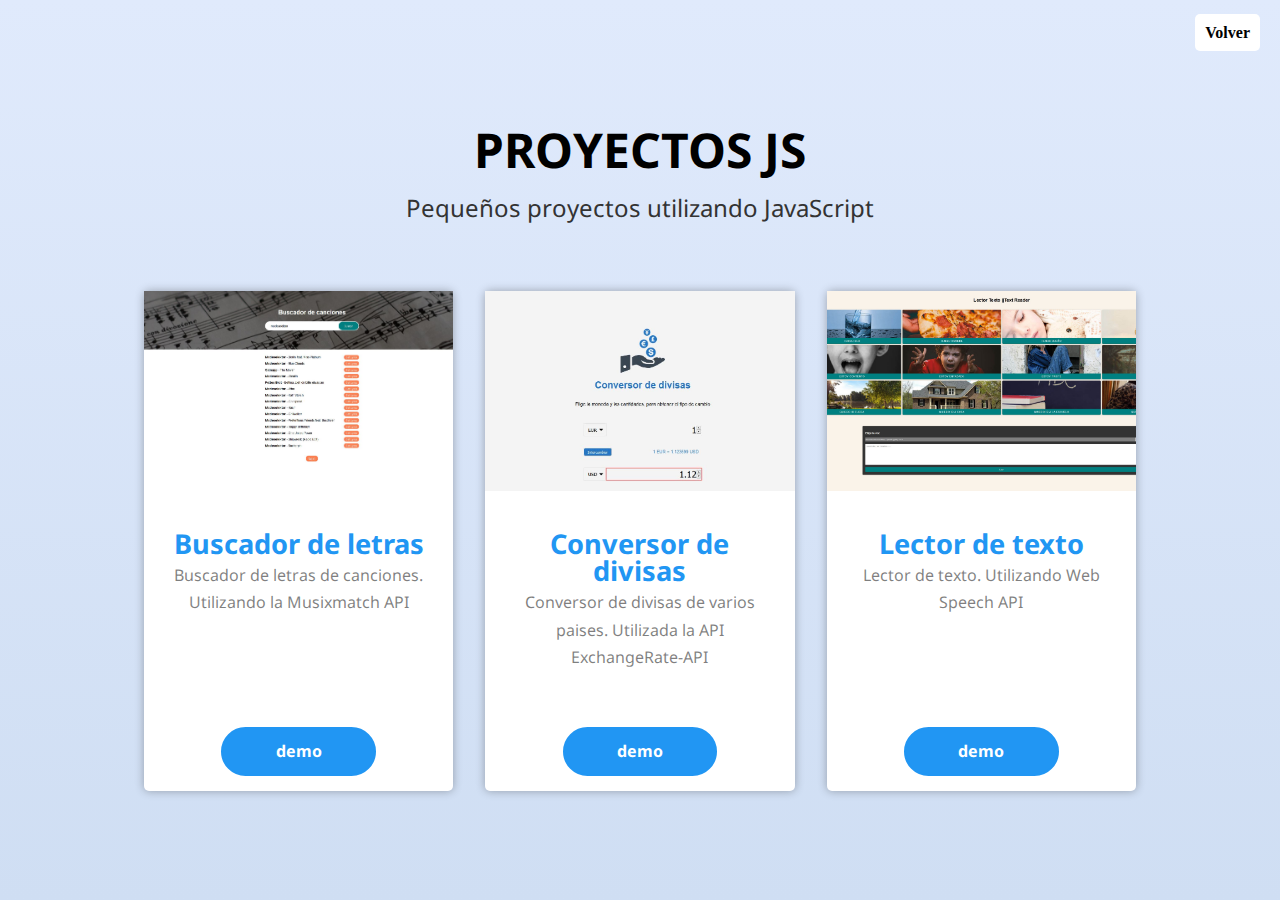
<file: index.html>
<!DOCTYPE html>
<html lang="en">
  <head>
    <meta charset="UTF-8" />
    <meta name="viewport" content="width=device-width, initial-scale=1.0" />

    <title>Juegos JavaScript</title>
    <link rel="stylesheet" href="./css/style.min.css" />
  </head>
  <body>
    <div class="btn-back">
      <a class="btn-back__link" href="https://doyo91.github.io">Volver</a>
    </div>
    <section class="main">
      <div class="section-heading">
        <h1 class="section-heading__title">Proyectos JS</h1>
        <span class="section-heading__span">Pequeños proyectos utilizando JavaScript</span>
      </div>
      <div class="container-cards">
        <!-- Project 1 -->
        <article class="card">
          <div class="card-header">
            <div class="img img--1"></div>
          </div>
          <div class="card-body">
            <h2 class="title">
              Buscador de letras<br /><small class="description"
                >Buscador de letras de canciones. Utilizando la Musixmatch API</small
              >
            </h2>
          </div>
          <div class="card-footer">
            <a target="_blank" href="buscador-letras/index.html" class="btn">demo</a>
          </div>
        </article>
        <!-- Project 2 -->
        <article class="card">
          <div class="card-header">
            <div class="img img--2"></div>
          </div>
          <div class="card-body">
            <h2 class="title">
              Conversor de divisas<br /><small class="description"
                >Conversor de divisas de varios paises. Utilizada la API ExchangeRate-API</small
              >
            </h2>
          </div>
          <div class="card-footer">
            <a target="_blank" href="conversor-divisas/index.html" class="btn">demo</a>
          </div>
        </article>
        <!-- Project 3 -->
        <article class="card">
          <div class="card-header">
            <div class="img img--3"></div>
          </div>
          <div class="card-body">
            <h2 class="title">
              Lector de texto<br /><small class="description"
                >Lector de texto. Utilizando Web Speech API</small
              >
            </h2>
          </div>
          <div class="card-footer">
            <a target="_blank" href="lector-texto/index.html" class="btn">demo</a>
          </div>
        </article>
      </div>
    </section>
  </body>
</html>
</file>
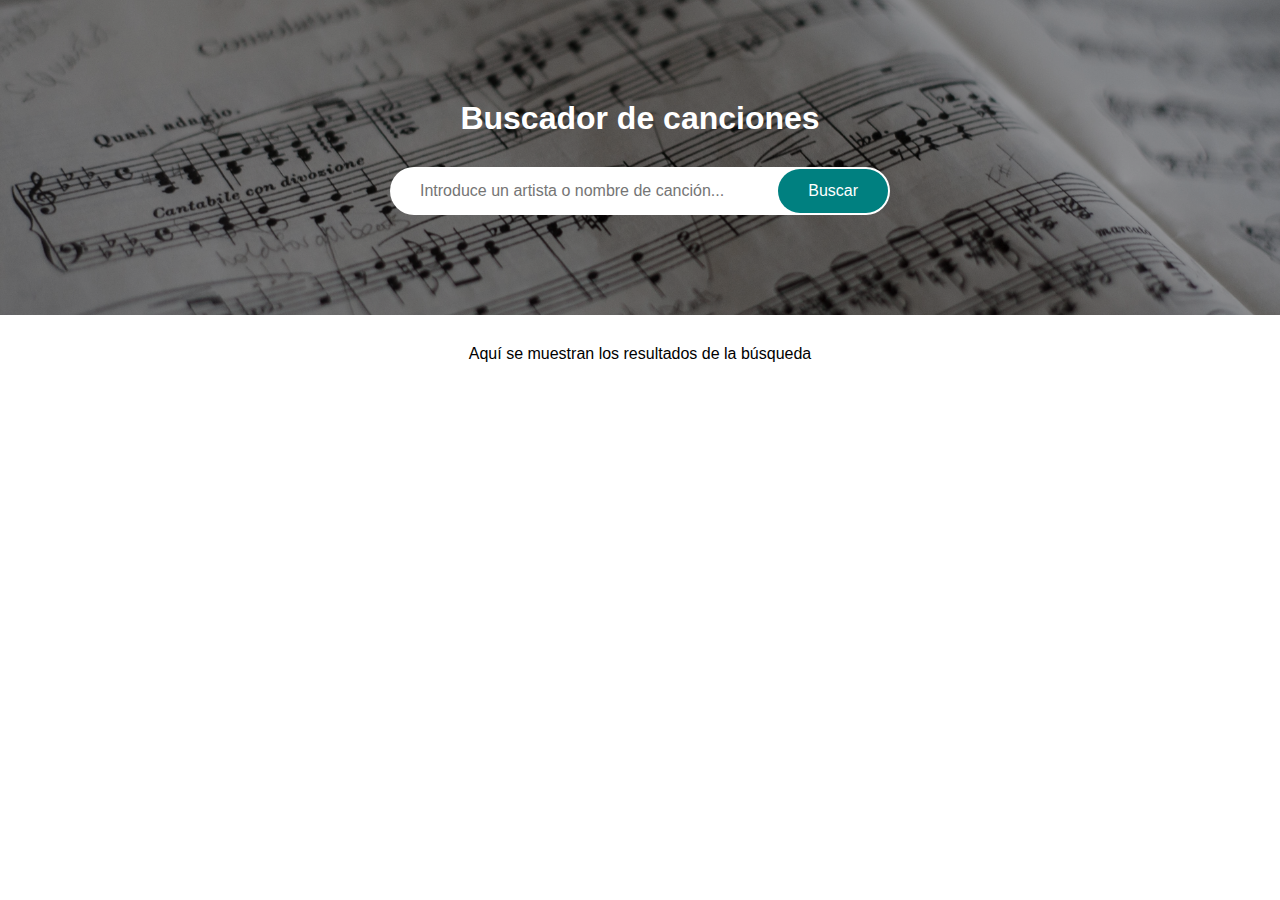
<file: Buscador de letras/index.html>
<!DOCTYPE html>
<html lang="es">
  <head>
    <meta charset="UTF-8" />
    <meta name="viewport" content="width=device-width, initial-scale=1.0" />
    <meta http-equiv="X-UA-Compatible" content="ie=edge" />
    <link rel="stylesheet" href="style.css" />
    <title>Buscador de canciones</title>
  </head>
  <body>
    <header>
      <h1>Buscador de canciones</h1>

      <form id="form">
        <input
          type="text"
          id="search"
          placeholder="Introduce un artista o nombre de canción..."
        />
        <button>Buscar</button>
      </form>
    </header>

    <div id="result" class="container">
      <p>Aquí se muestran los resultados de la búsqueda</p>
    </div>

    <div id="more" class="container centered"></div>

    <script src="script.js"></script>
  </body>
</html>
</file>
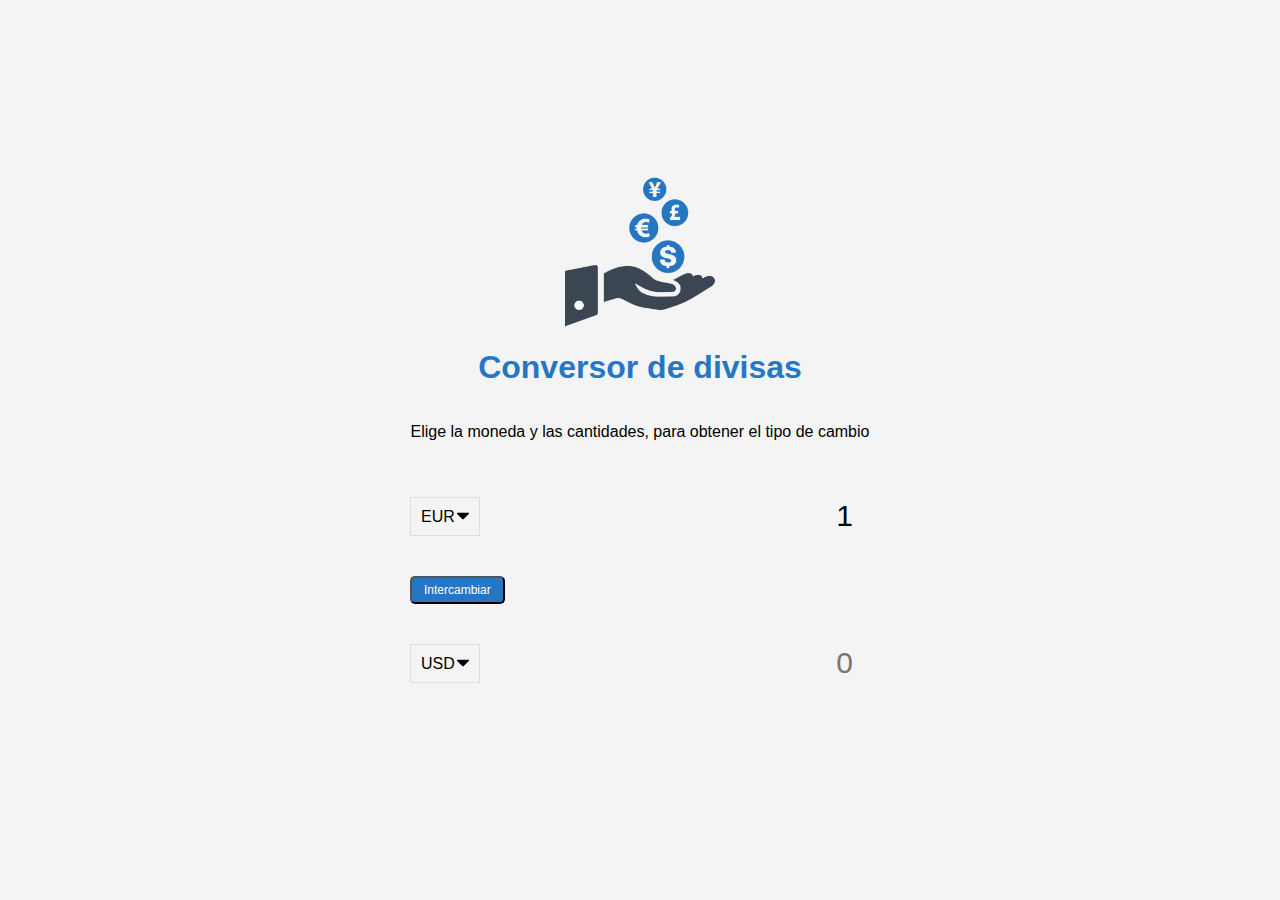
<file: Conversor de divisas/index.html>
<!DOCTYPE html>
<html lang="en">
  <head>
    <meta charset="UTF-8" />
    <meta name="viewport" content="width=device-width, initial-scale=1.0" />
    <meta http-equiv="X-UA-Compatible" content="ie=edge" />
    <title>Conversor de divisas</title>
    <link rel="stylesheet" href="style.css" />
  </head>
  <body>
    <img src="img/money.png" alt="" class="money-img" />
    <h1>Conversor de divisas</h1>
    <p>Elige la moneda y las cantidades, para obtener el tipo de cambio</p>

    <div class="container">
      <div class="currency">
        <select id="currency-one">
          <option value="AED">AED</option>
          <option value="ARS">ARS</option>
          <option value="AUD">AUD</option>
          <option value="BGN">BGN</option>
          <option value="BRL">BRL</option>
          <option value="BSD">BSD</option>
          <option value="CAD">CAD</option>
          <option value="CHF">CHF</option>
          <option value="CLP">CLP</option>
          <option value="CNY">CNY</option>
          <option value="COP">COP</option>
          <option value="CZK">CZK</option>
          <option value="DKK">DKK</option>
          <option value="DOP">DOP</option>
          <option value="EGP">EGP</option>
          <option value="EUR" selected>EUR</option>
          <option value="FJD">FJD</option>
          <option value="GBP">GBP</option>
          <option value="GTQ">GTQ</option>
          <option value="HKD">HKD</option>
          <option value="HRK">HRK</option>
          <option value="HUF">HUF</option>
          <option value="IDR">IDR</option>
          <option value="ILS">ILS</option>
          <option value="INR">INR</option>
          <option value="ISK">ISK</option>
          <option value="JPY">JPY</option>
          <option value="KRW">KRW</option>
          <option value="KZT">KZT</option>
          <option value="MXN">MXN</option>
          <option value="MYR">MYR</option>
          <option value="NOK">NOK</option>
          <option value="NZD">NZD</option>
          <option value="PAB">PAB</option>
          <option value="PEN">PEN</option>
          <option value="PHP">PHP</option>
          <option value="PKR">PKR</option>
          <option value="PLN">PLN</option>
          <option value="PYG">PYG</option>
          <option value="RON">RON</option>
          <option value="RUB">RUB</option>
          <option value="SAR">SAR</option>
          <option value="SEK">SEK</option>
          <option value="SGD">SGD</option>
          <option value="THB">THB</option>
          <option value="TRY">TRY</option>
          <option value="TWD">TWD</option>
          <option value="UAH">UAH</option>
          <option value="USD">USD</option>
          <option value="UYU">UYU</option>
          <option value="VND">VND</option>
          <option value="ZAR">ZAR</option>
        </select>
        <input type="number" id="amount-one" placeholder="0" value="1" />
      </div>

      <div class="swap-rate-container">
        <button class="btn" id="swap">
          Intercambiar
        </button>
        <div class="rate" id="rate"></div>
      </div>

      <div class="currency">
        <select id="currency-two">
          <option value="AED">AED</option>
          <option value="ARS">ARS</option>
          <option value="AUD">AUD</option>
          <option value="BGN">BGN</option>
          <option value="BRL">BRL</option>
          <option value="BSD">BSD</option>
          <option value="CAD">CAD</option>
          <option value="CHF">CHF</option>
          <option value="CLP">CLP</option>
          <option value="CNY">CNY</option>
          <option value="COP">COP</option>
          <option value="CZK">CZK</option>
          <option value="DKK">DKK</option>
          <option value="DOP">DOP</option>
          <option value="EGP">EGP</option>
          <option value="EUR">EUR</option>
          <option value="FJD">FJD</option>
          <option value="GBP">GBP</option>
          <option value="GTQ">GTQ</option>
          <option value="HKD">HKD</option>
          <option value="HRK">HRK</option>
          <option value="HUF">HUF</option>
          <option value="IDR">IDR</option>
          <option value="ILS">ILS</option>
          <option value="INR">INR</option>
          <option value="ISK">ISK</option>
          <option value="JPY">JPY</option>
          <option value="KRW">KRW</option>
          <option value="KZT">KZT</option>
          <option value="MXN">MXN</option>
          <option value="MYR">MYR</option>
          <option value="NOK">NOK</option>
          <option value="NZD">NZD</option>
          <option value="PAB">PAB</option>
          <option value="PEN">PEN</option>
          <option value="PHP">PHP</option>
          <option value="PKR">PKR</option>
          <option value="PLN">PLN</option>
          <option value="PYG">PYG</option>
          <option value="RON">RON</option>
          <option value="RUB">RUB</option>
          <option value="SAR">SAR</option>
          <option value="SEK">SEK</option>
          <option value="SGD">SGD</option>
          <option value="THB">THB</option>
          <option value="TRY">TRY</option>
          <option value="TWD">TWD</option>
          <option value="UAH">UAH</option>
          <option value="USD" selected>USD</option>
          <option value="UYU">UYU</option>
          <option value="VND">VND</option>
          <option value="ZAR">ZAR</option>
        </select>
        <input type="number" id="amount-two" placeholder="0" />
      </div>
    </div>

    <script src="script.js"></script>
  </body>
</html>
</file>
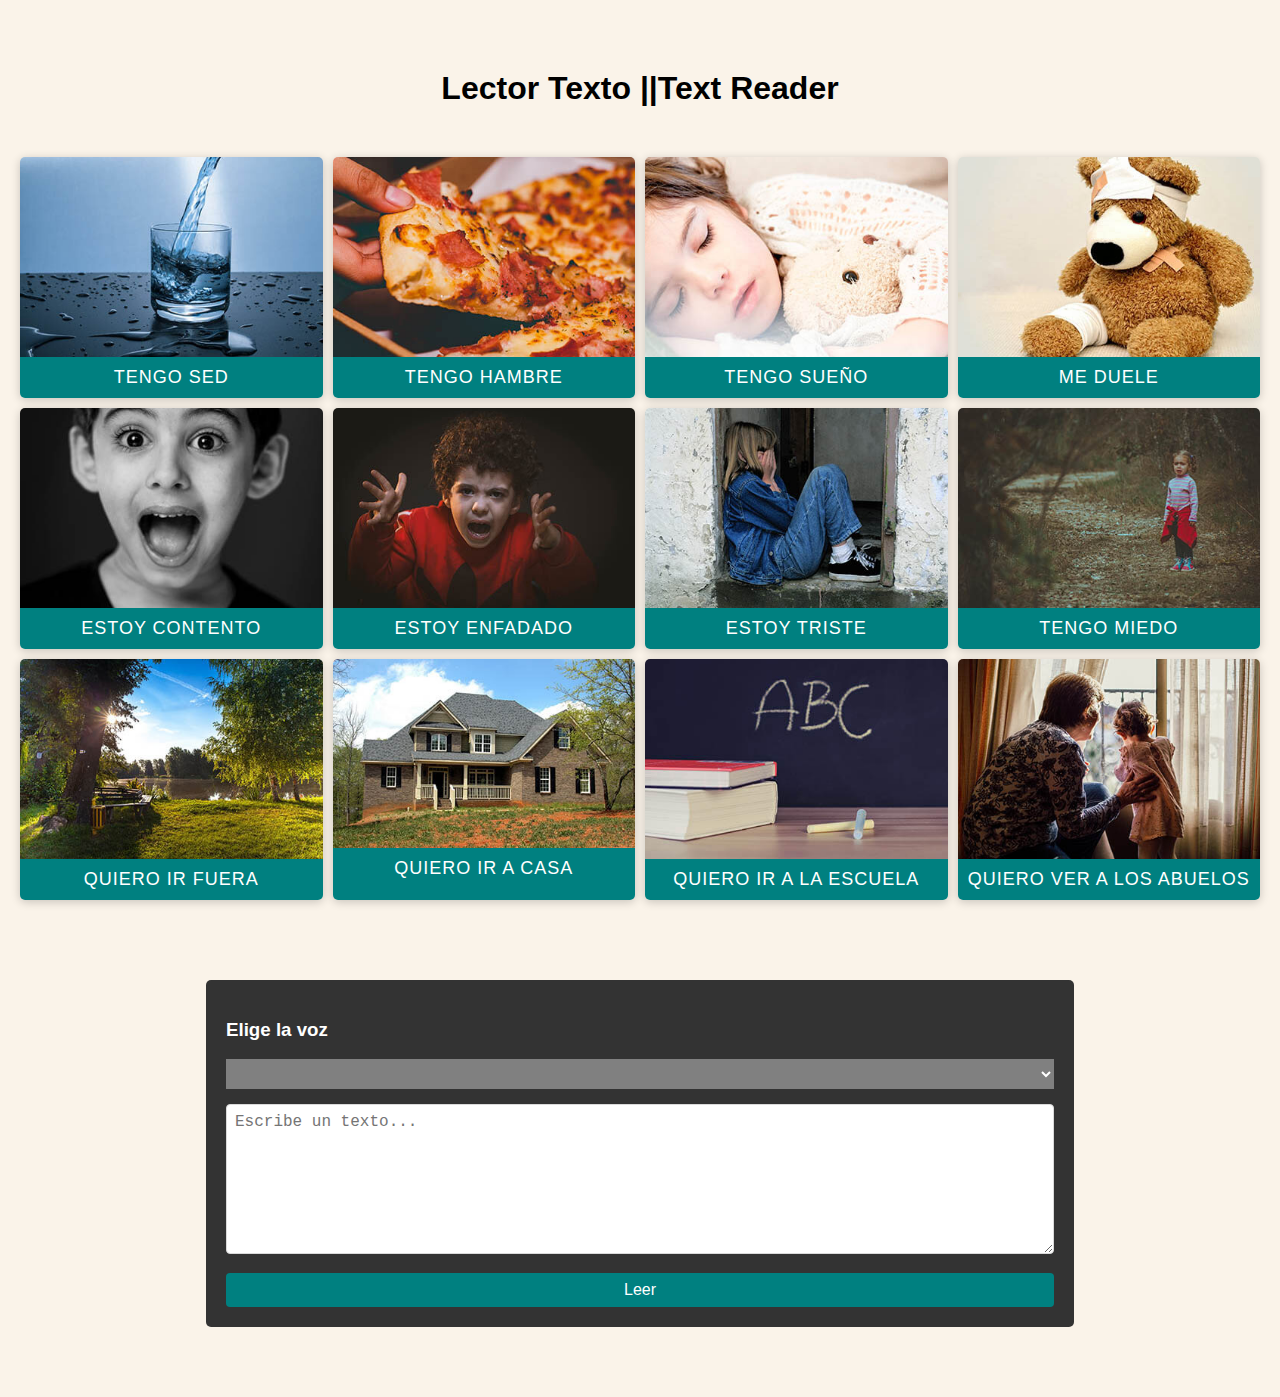
<file: Lector de texto/index.html>
<!DOCTYPE html>
<html lang="es">
  <head>
    <meta charset="UTF-8" />
    <meta name="viewport" content="width=device-width, initial-scale=1.0" />
    <meta http-equiv="X-UA-Compatible" content="ie=edge" />
    <link rel="stylesheet" href="style.css" />
    <title>Lector Texto </title>
  </head>
  <body>
    <div class="container">
      <h1>Lector Texto ||Text Reader</h1>
      <main></main>

      <div id="text-box" class="text-box">
        <h3>Elige la voz</h3>
        <select id="voices"></select>
        <textarea id="text" placeholder="Escribe un texto..."></textarea>
        <button class="btn" id="read">Leer</button>
      </div>
    </div>


    <script src="script.js"></script>
  </body>
</html>
</file>
<file: Buscador de letras/style.css>
* {
  box-sizing: border-box;
}

body {
  background-color: #fff;
  font-family: Arial, Helvetica, sans-serif;
  margin: 0;
}

button {
  cursor: pointer;
}

button:active {
  transform: scale(0.95);
}

input:focus,
button:focus {
  outline: none;
}

header {
  background-image: url('./picture.jpg');
  background-repeat: no-repeat;
  background-size: cover;
  background-position: center center;
  color: #fff;
  display: flex;
  flex-direction: column;
  align-items: center;
  justify-content: center;
  padding: 100px 0;
  position: relative;
}

header::after {
  content: '';
  position: absolute;
  top: 0;
  left: 0;
  height: 100%;
  width: 100%;
  background-color: rgba(0, 0, 0, 0.4);
}

header * {
  z-index: 1;
}

header h1 {
  margin: 0 0 30px;
}

form {
  position: relative;
  width: 500px;
  max-width: 100%;
}

form input {
  border: 0;
  border-radius: 50px;
  font-size: 16px;
  padding: 15px 30px;
  width: 100%;
}

form button {
  position: absolute;
  top: 2px;
  right: 2px;
  background-color: teal;
  border: 0;
  border-radius: 50px;
  color: #fff;
  font-size: 16px;
  padding: 13px 30px;
}

.btn {
  background-color: coral;
  border: 0;
  border-radius: 10px;
  color: #fff;
  padding: 4px 10px;
}

ul.songs {
  list-style-type: none;
  padding: 0;
}

ul.songs li {
  display: flex;
  align-items: center;
  justify-content: space-between;
  margin: 10px 0;
}

.container {
  margin: 30px auto;
  max-width: 100%;
  width: 500px;
}

.container h2 {
  font-weight: 300;
}

.container p {
  text-align: center;
}

.centered {
  display: flex;
  justify-content: center;
}

.centered button {
  transform: scale(1.3);
  margin: 15px;
}
</file>
<file: Conversor de divisas/style.css>
:root {
  --primary-color: #2577c5;
}

* {
  box-sizing: border-box;
}

body {
  background-color: #f4f4f4;
  font-family: Arial, Helvetica, sans-serif;
  display: flex;
  flex-direction: column;
  align-items: center;
  justify-content: center;
  height: 100vh;
  margin: 0;
  padding: 20px;
}

h1 {
  color: var(--primary-color);
}

p {
  text-align: center;
}

.btn {
  color: #fff;
  background: var(--primary-color);
  cursor: pointer;
  border-radius: 5px;
  font-size: 12px;
  padding: 5px 12px;
}

.money-img {
  width: 150px;
}

.currency {
  padding: 40px 0;
  display: flex;
  align-items: center;
  justify-content: space-between;
}

.currency select {
  padding: 10px 20px 10px 10px;
  -moz-appearance: none;
  -webkit-appearance: none;
  appearance: none;
  border: 1px solid #dedede;
  font-size: 16px;
  background: transparent;
  background-image: url('data:image/svg+xml;charset=US-ASCII,%3Csvg%20xmlns%3D%22http%3A%2F%2Fwww.w3.org%2F2000%2Fsvg%22%20width%3D%22292.4%22%20height%3D%22292.4%22%3E%3Cpath%20fill%3D%22%20000002%22%20d%3D%22M287%2069.4a17.6%2017.6%200%200%200-13-5.4H18.4c-5%200-9.3%201.8-12.9%205.4A17.6%2017.6%200%200%200%200%2082.2c0%205%201.8%209.3%205.4%2012.9l128%20127.9c3.6%203.6%207.8%205.4%2012.8%205.4s9.2-1.8%2012.8-5.4L287%2095c3.5-3.5%205.4-7.8%205.4-12.8%200-5-1.9-9.2-5.5-12.8z%22%2F%3E%3C%2Fsvg%3E');
  background-position: right 10px top 50%, 0, 0;
  background-size: 12px auto, 100%;
  background-repeat: no-repeat;
}

.currency input {
  border: 0;
  background: transparent;
  font-size: 30px;
  text-align: right;
}

.swap-rate-container {
  display: flex;
  align-items: center;
  justify-content: space-between;
}

.rate {
  color: var(--primary-color);
  font-size: 14px;
  padding: 0 10px;
}

select:focus,
input:focus,
button:focus {
  outline: 0;
}

@media (max-width: 600px) {
  .currency input {
    width: 200px;
  }
}
</file>
<file: Lector de texto/style.css>
:root {
  --clr-primary: teal;
  --clr-secondary: rgb(250, 243, 233);
}

@import url('https://fonts.googleapis.com/css?family=Lato');

* {
  box-sizing: border-box;
}

body {
  background: var(--clr-secondary);
  font-family: 'Lato', sans-serif;
  min-height: 100vh;
  margin: 0;
}

h1 {
  text-align: center;
  margin: 50px auto;
}

.container {
  margin: auto;
  padding: 20px;
}

.btn {
  cursor: pointer;
  background-color: var(--clr-primary);
  border: 0;
  border-radius: 4px;
  color: #fff;
  font-size: 16px;
  padding: 8px;
}

.btn:active {
  transform: scale(0.98);
}

.btn:focus,
select:focus {
  outline: 0;
}


.text-box {
  width: 70%;
  position: relative;
  margin-left: auto;
  margin-right: auto;
  margin-top: 80px;
  margin-bottom: 50px;
  background-color: #333;
  color: #fff;
  padding: 20px;
  border-radius: 5px;
}

.text-box.show {
  transform: translate(-50%, 0);
}

.text-box select {
  background-color: gray;
  border: 0;
  color: #fff;
  font-size: 12px;
  height: 30px;
  width: 100%;
}

.text-box textarea {
  border: 1px #dadada solid;
  border-radius: 4px;
  font-size: 16px;
  padding: 8px;
  margin: 15px 0;
  width: 100%;
  height: 150px;
}

.text-box .btn {
  width: 100%;
}


main {
  display: grid;
  grid-template-columns: repeat(4, 1fr);
  grid-gap: 10px;
}

.box {
  box-shadow: 0 2px 10px rgba(0, 0, 0, 0.2);
  border-radius: 5px;
  cursor: pointer;
  display: flex;
  flex-direction: column;
  overflow: hidden;
  transition: box-shadow 0.2s ease-out;
}

.box.active {
  box-shadow: 0 0 10px 5px var(--clr-primary);
}

.box img {
  width: 100%;
  object-fit: cover;
  height: 200px;
}

.box .info {
  background-color: var(--clr-primary);
  color: #fff;
  font-size: 18px;
  letter-spacing: 1px;
  text-transform: uppercase;
  margin: 0;
  padding: 10px;
  text-align: center;
  height: 100%;
}

@media (max-width: 1100px) {
  main {
    grid-template-columns: repeat(3, 1fr);
  }
}

@media (max-width: 760px) {
  main {
    grid-template-columns: repeat(2, 1fr);
  }
}

@media (max-width: 500px) {
  main {
    grid-template-columns: 1fr;
  }
}
</file>
<file: css/style.min.css>
@import url("https://fonts.googleapis.com/css2?family=Noto+Sans:ital,wght@0,400;0,700;1,400;1,700&display=swap");*,*::before,*::after{-webkit-box-sizing:border-box;box-sizing:border-box}html,body{margin:0;padding:0;line-height:1.6;font-size:16px}.btn-back{position:absolute;top:20px;right:20px}.btn-back__link{text-decoration:none;color:black;background-color:white;padding:10px;border:none;border-radius:5px;font-size:1rem;font-weight:bold}.main{background:#e0eafc;background:-webkit-gradient(linear, left bottom, left top, from(#cfdef3), to(#e0eafc));background:linear-gradient(to top, #cfdef3, #e0eafc);width:100%;height:100%;padding:5rem 0}.section-heading{text-align:center;margin-bottom:3rem}.section-heading__title{font-size:3rem;font-weight:bold;font-family:"Noto Sans", serif;text-transform:uppercase;margin-bottom:0}.section-heading__span{font-size:1.5rem;font-family:"Noto Sans", serif;color:#333}.container-cards{width:80%;margin-left:auto;margin-right:auto;display:-ms-grid;display:grid;-ms-grid-columns:(minmax(300px, 1fr))[auto-fit];grid-template-columns:repeat(auto-fit, minmax(300px, 1fr));-webkit-box-pack:center;-ms-flex-pack:center;justify-content:center;-webkit-box-align:center;-ms-flex-align:center;align-items:center}.card{background-color:#fff;height:500px;max-width:450px;-webkit-box-shadow:0px 0px 10px rgba(0,0,0,0.3);box-shadow:0px 0px 10px rgba(0,0,0,0.3);border-radius:5px;display:-ms-grid;display:grid;margin:1rem;grid-template-areas:"head" "body" "foo";-ms-grid-columns:1fr;grid-template-columns:1fr;-ms-grid-rows:200px 1fr 80px;grid-template-rows:200px 1fr 80px}.card:hover{-webkit-box-shadow:0px 30px 30px rgba(0,0,0,0.2);box-shadow:0px 30px 30px rgba(0,0,0,0.2)}.card-header{-ms-grid-row:1;-ms-grid-column:1;grid-area:head}.card-header .img{height:100%;width:100%}.card-header .img--1{background:url(../img/lyrics.JPG) no-repeat;background-size:cover}.card-header .img--2{background:url(../img/divisas.JPG) no-repeat;background-size:cover}.card-header .img--3{background:url(../img/lector.JPG) no-repeat;background-size:cover}.card-body{-ms-grid-row:2;-ms-grid-column:1;grid-area:body;padding:1rem;line-height:1}.card-body .title{text-align:center;font-size:1.7rem;color:#2196f3;font-family:"Noto Sans", serif}.card-body .description{font-weight:normal;font-size:1rem;color:rgba(0,0,0,0.5)}.card-footer{-ms-grid-row:3;-ms-grid-column:1;grid-area:foo;display:-webkit-box;display:-ms-flexbox;display:flex;-webkit-box-pack:center;-ms-flex-pack:center;justify-content:center;-webkit-box-align:center;-ms-flex-align:center;align-items:center}.card-footer .btn{text-align:center;width:50%;font-family:"Noto Sans", serif;color:#fff;border:2px solid #2196f3;background-color:#2196f3;padding:10px 25px;border-radius:50px;font-size:1rem;text-decoration:none;font-weight:bold}@media (min-width: 1200px){.main{height:100vh}.container-cards{-webkit-box-orient:horizontal;-webkit-box-direction:normal;-ms-flex-direction:row;flex-direction:row;-webkit-box-pack:space-evenly;-ms-flex-pack:space-evenly;justify-content:space-evenly}.card{margin-bottom:0}}
</file>
